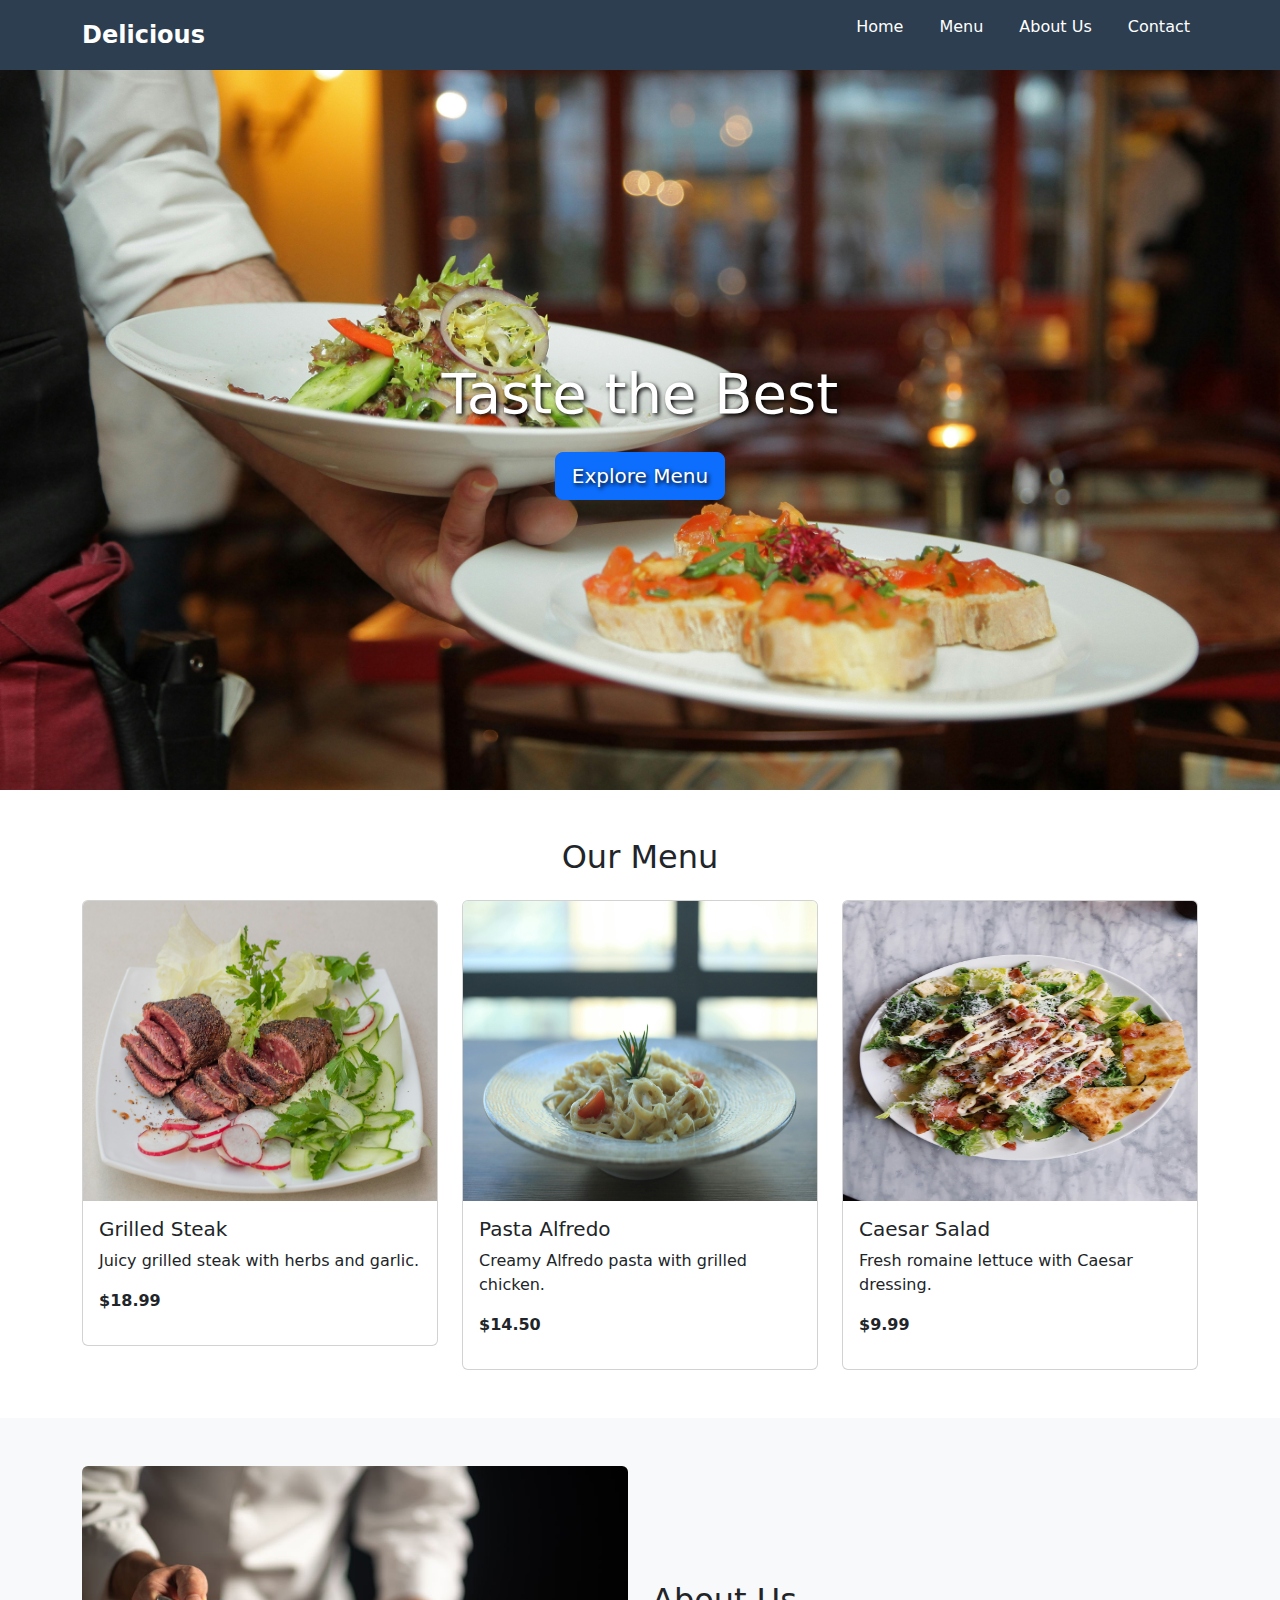
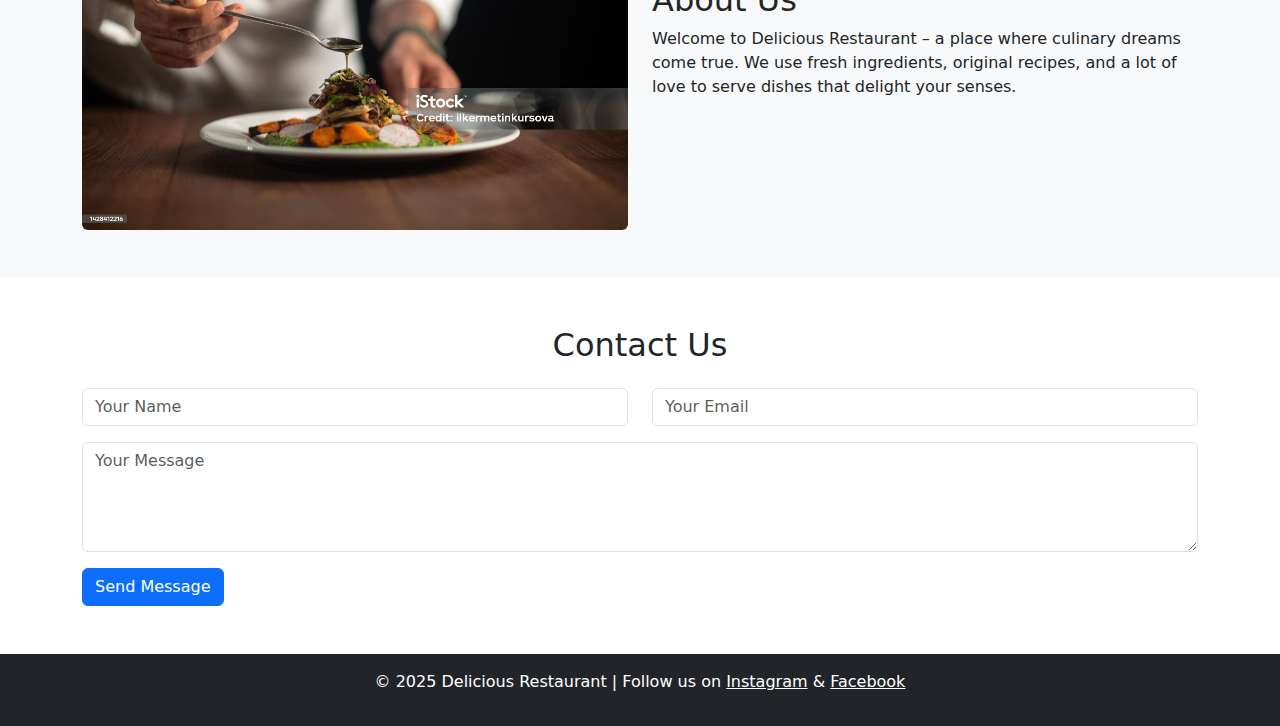
<file: Fictional-Restaurant/index.html>
<!DOCTYPE html>
<html lang="en">
<head>
    <meta charset="UTF-8">
    <meta name="viewport" content="width=device-width, initial-scale=1">
    <title>Delicious Restaurant</title>
    <link href="https://cdn.jsdelivr.net/npm/bootstrap@5.3.0/dist/css/bootstrap.min.css" rel="stylesheet">
    <link rel="stylesheet" href="style.css">
</head>
<body>

    <!-- Header / Navbar -->
    <nav class="restaurant-navbar">
        <div class="container">
            <div class="logo">Delicious</div>
            <input type="checkbox" id="menu-toggle" />
            <label for="menu-toggle" class="menu-icon">&#9776;</label>

            <ul class="nav-links">
                <li><a href="#">Home</a></li>
                <li><a href="#menu">Menu</a></li>
                <li><a href="#about">About Us</a></li>
                <li><a href="#contact">Contact</a></li>
            </ul>
        </div>
    </nav>

    <!-- Hero Section -->
    <section class="hero text-center">
        <div>
            <h1 class="display-4">Taste the Best</h1>
            <a href="#menu" class="btn btn-primary btn-lg mt-3">Explore Menu</a>
        </div>
    </section>

    <!-- Menu Section -->
        <section id="menu" class="py-5">
            <div class="container">
              <h2 class="text-center mb-4">Our Menu</h2>
                <div class="row g-4">
                    <div class="col-md-4">
                        <div class="card">
                            <img src="./images/Grilled Steak.jpg" class="card-img-top" alt="Dish 1" height="300px" width="400px">
                            <div class="card-body">
                                <h5 class="card-title">Grilled Steak</h5>
                                <p class="card-text">Juicy grilled steak with herbs and garlic.</p>
                                <p><strong>$18.99</strong></p>
                            </div>
                        </div>
                    </div>
                    <div class="col-md-4">
                        <div class="card">
                            <img src="./images/Pasta Alfredo.jpg" class="card-img-top" alt="Dish 2" height="300px" width="400px">
                            <div class="card-body">
                                <h5 class="card-title">Pasta Alfredo</h5>
                                <p class="card-text">Creamy Alfredo pasta with grilled chicken.</p>
                                <p><strong>$14.50</strong></p>
                            </div>
                        </div>
                    </div>
                    <div class="col-md-4">
                        <div class="card">
                            <img src="./images/Caesar Salad.jpg" class="card-img-top" alt="Dish 3" height="300px" width="400px">
                            <div class="card-body">
                                <h5 class="card-title">Caesar Salad</h5>
                                <p class="card-text">Fresh romaine lettuce with Caesar dressing.</p>
                                <p><strong>$9.99</strong></p>
                            </div>
                        </div>
                    </div>
                </div>
            </div>
        </section>

    <!-- About Us Section -->
    <section id="about" class="py-5 bg-light">
        <div class="container">
            <div class="row align-items-center">
                <div class="col-md-6">
                    <img src="./images/Restaurant.jpg" class="img-fluid rounded" alt="Restaurant">
                </div>
                <div class="col-md-6">
                    <h2>About Us</h2>
                    <p>Welcome to Delicious Restaurant – a place where culinary dreams come true. We use fresh ingredients, original recipes, and a lot of love to serve dishes that delight your senses.</p>
                </div>
            </div>
        </div>
    </section>

    <!-- Contact Section -->
    <section id="contact" class="py-5">
        <div class="container">
            <h2 class="text-center mb-4">Contact Us</h2>
            <form>
                <div class="row mb-3">
                    <div class="col-md-6">
                        <input type="text" class="form-control" placeholder="Your Name" required>
                    </div>
                    <div class="col-md-6">
                        <input type="email" class="form-control" placeholder="Your Email" required>
                    </div>
                </div>
                <div class="mb-3">
                    <textarea class="form-control" rows="4" placeholder="Your Message" required></textarea>
                </div>
                <button type="submit" class="btn btn-primary">Send Message</button>
            </form>
        </div>
    </section>

    <!-- Footer -->
    <footer class="bg-dark text-white text-center py-3">
        <p>&copy; 2025 Delicious Restaurant | Follow us on 
            <a href="#" class="text-white text-decoration-underline">Instagram</a> & 
            <a href="#" class="text-white text-decoration-underline">Facebook</a>
        </p>
    </footer>

</body>
</html>
</file>
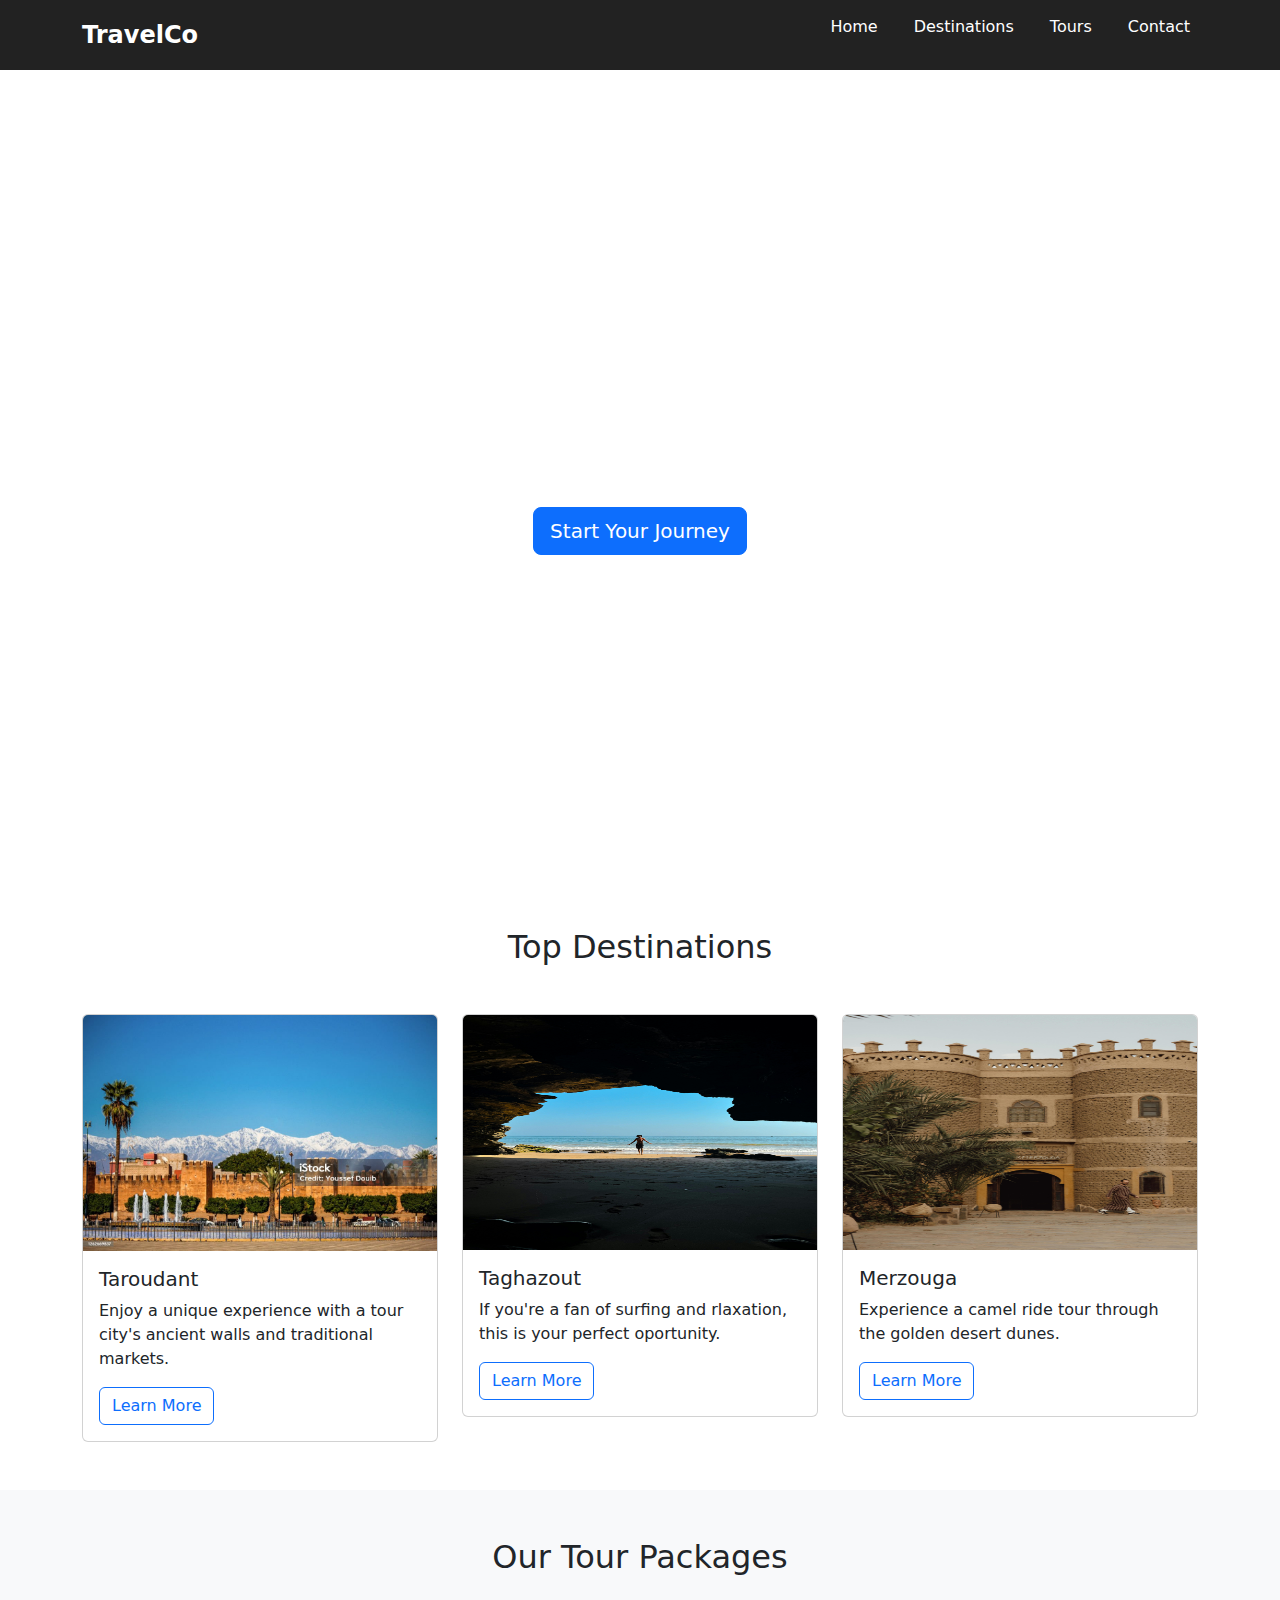
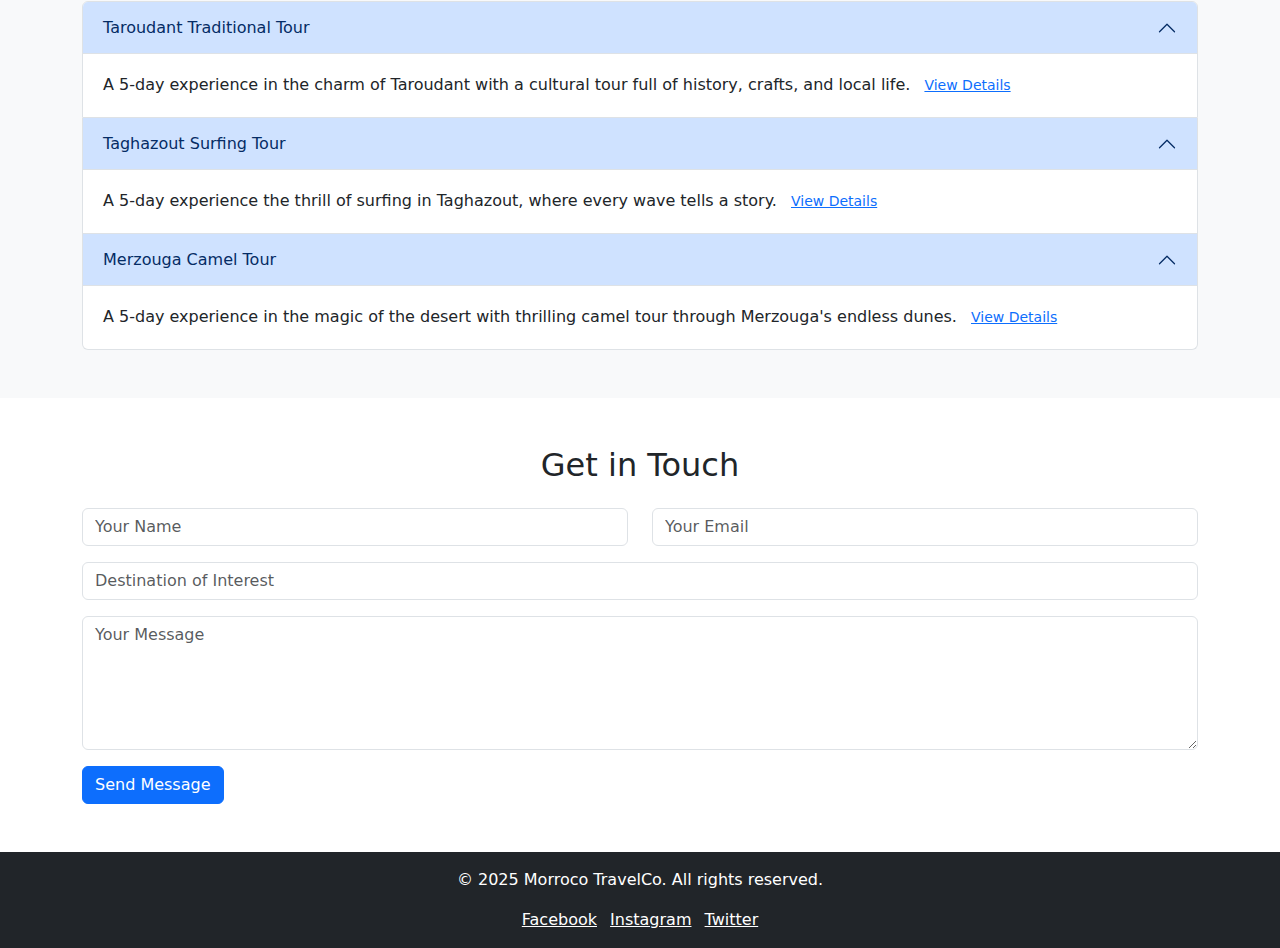
<file: Travel-Agency/index.html>
<!DOCTYPE html>
<html lang="en">
<head>
    <meta charset="UTF-8">
    <meta name="viewport" content="width=device-width, initial-scale=1">
    <title>Travel Agency</title>
    <!-- Bootstrap CDN -->
    <link href="https://cdn.jsdelivr.net/npm/bootstrap@5.3.0/dist/css/bootstrap.min.css" rel="stylesheet">
    <link rel="stylesheet" href="style.css">
</head>
<body>
    <nav class="custom-navbar">
        <div class="container">
            <div class="logo">TravelCo</div>
      
            <!-- Icon menu -->
            <input type="checkbox" id="menu-toggle" />
            <label for="menu-toggle" class="menu-icon">&#9776;</label>
      
        
            <ul class="nav-links">
                <li><a href="#">Home</a></li>
                <li><a href="#destinations">Destinations</a></li>
                <li><a href="#tours">Tours</a></li>
                <li><a href="#contact">Contact</a></li>
            </ul>
        </div>
    </nav>

    <section class="hero d-flex align-items-center justify-content-center text-center text-white">
        <div>
            <h1>Explore the World with Us</h1>
            <p>Your dream destinations await</p>
            <a href="#destinations" class="btn btn-primary btn-lg mt-3">Start Your Journey</a>
        </div>
    </section>

    <!--Destinations -->
    <section id="destinations" class="py-5">
        <div class="container">
            <h2 class="text-center mb-5">Top Destinations</h2>
            <div class="row g-4">
                <div class="col-md-4">
                    <div class="card">
                        <img src="./images/Taroudant.jpg" class="card-img-top" alt="Taroudant" >
                        <div class="card-body">
                            <h5 class="card-title">Taroudant</h5>
                            <p class="card-text">Enjoy a unique experience 
                                with a tour city's ancient 
                                walls and traditional markets.</p>
                            <a href="#" class="btn btn-outline-primary">Learn More</a>
                        </div>
                    </div>
                </div>
                
                <div class="col-md-4">
                    <div class="card">
                        <img src="./images/Taghazout.jpg" class="card-img-top" alt="Taghazout" height="235px" width="400px">
                        <div class="card-body">
                            <h5 class="card-title">Taghazout</h5>
                            <p class="card-text">If you're a fan of surfing and rlaxation,
                                this is your perfect oportunity.</p>
                            <a href="#" class="btn btn-outline-primary">Learn More</a>
                        </div>
                    </div>
                </div>
                
                <div class="col-md-4">
                    <div class="card">
                        <img src="./images/Merzouga.jpg" class="card-img-top" alt="Merzouga" height="235px" width="400px">
                        <div class="card-body">
                            <h5 class="card-title">Merzouga</h5>
                            <p class="card-text">Experience a camel ride tour through
                                the golden desert dunes.</p>
                            <a href="#" class="btn btn-outline-primary">Learn More</a>
                        </div>
                    </div>
                </div>
                
            </div>
        </div>
    </section>

    <!--Tour Packages-->
    <section id="tours" class="py-5 bg-light">
        <div class="container">
            <h2 class="text-center mb-4">Our Tour Packages</h2>
            <div class="accordion" id="tourAccordion">
                <!-- Taroudant Traditional Tour -->
                <div class="accordion-item">
                    <h2 class="accordion-header" id="headingOne">
                        <button class="accordion-button" type="button" data-bs-toggle="collapse" data-bs-target="#collapseOne">
                        Taroudant Traditional Tour
                        </button>
                    </h2>
                    <div id="collapseOne" class="accordion-collapse collapse show" data-bs-parent="#tourAccordion">
                        <div class="accordion-body">
                            A 5-day experience in the charm of Taroudant with a cultural tour full of
                            history, crafts, and local life.
                            <a href="#" class="btn btn-sm btn-link">View Details</a>
                        </div>
                    </div>
                </div>
                <!-- Taghazout Surfing Tour -->
                <div class="accordion-item">
                    <h2 class="accordion-header" id="headingOne">
                        <button class="accordion-button" type="button" data-bs-toggle="collapse" data-bs-target="#collapseOne">
                        Taghazout Surfing Tour
                        </button>
                    </h2>
                    <div id="collapseOne" class="accordion-collapse collapse show" data-bs-parent="#tourAccordion">
                        <div class="accordion-body">
                            A 5-day experience the thrill of surfing in Taghazout, where every wave tells a story.
                            <a href="#" class="btn btn-sm btn-link">View Details</a>
                        </div>
                    </div>
                </div>
                <!-- Merzouga Camel Tour -->
                <div class="accordion-item">
                    <h2 class="accordion-header" id="headingOne">
                        <button class="accordion-button" type="button" data-bs-toggle="collapse" data-bs-target="#collapseOne">
                        Merzouga Camel Tour
                        </button>
                    </h2>
                    <div id="collapseOne" class="accordion-collapse collapse show" data-bs-parent="#tourAccordion">
                        <div class="accordion-body">
                            A 5-day experience in the magic of the desert with thrilling camel tour through 
                            Merzouga's endless dunes.
                            <a href="#" class="btn btn-sm btn-link">View Details</a>
                        </div>
                    </div>
                </div>
            </div>
        </div>
    </section>

    <!-- Contact -->
    <section id="contact" class="py-5">
        <div class="container">
            <h2 class="text-center mb-4">Get in Touch</h2>
            <form>
                <div class="row mb-3">
                    <div class="col-md-6">
                        <input type="text" class="form-control" placeholder="Your Name" required>
                    </div>
                    <div class="col-md-6">
                        <input type="email" class="form-control" placeholder="Your Email" required>
                    </div>
                </div>
                <div class="mb-3">
                    <input type="text" class="form-control" placeholder="Destination of Interest">
                </div>
                <div class="mb-3">
                    <textarea class="form-control" rows="5" placeholder="Your Message"></textarea>
                </div>
                <button type="submit" class="btn btn-primary">Send Message</button>
            </form>
        </div>
    </section>

    <!--Footer -->
    <footer class="bg-dark text-white text-center py-3">
        <p>&copy; 2025 Morroco TravelCo. All rights reserved.</p>
        <div>
          <a href="#" class="text-white me-2">Facebook</a>
          <a href="#" class="text-white me-2">Instagram</a>
          <a href="#" class="text-white">Twitter</a>
        </div>
    </footer>
    
</body>
</html>
</file>
<file: Fictional-Restaurant/style.css>
/*backgroound image*/
.hero {
  background: url('./images/Delicious\ dish.jpg') center/cover no-repeat;
  height: 80vh;
  display: flex;
  align-items: center;
  justify-content: center;
  color: white;
  text-shadow: 2px 2px 4px #000;
}

/*Navbar*/
.restaurant-navbar {
  background-color: #2c3e50;
  color: white;
  padding: 15px 0;
}

.restaurant-navbar .container {
  display: flex;
  justify-content: space-between;
  align-items: center;
  position: relative;
}

.restaurant-navbar .logo {
  font-size: 1.5rem;
  font-weight: bold;
}

.restaurant-navbar .nav-links {
  list-style: none;
  display: flex;
  gap: 20px;
}

.restaurant-navbar .nav-links a {
  color: white;
  text-decoration: none;
  padding: 8px;
}
  
/*Icone menu*/
#menu-toggle,
.menu-icon {
  display: none;
}
  
/* Responsive */
@media (max-width: 768px) {
  .menu-icon {
    display: block;
    font-size: 1.8rem;
    cursor: pointer;
  }
  .nav-links {
    display: none;
    flex-direction: column;
    position: absolute;
    top: 60px;
    right: 0;
    background-color: #34495e;
    width: 200px;
    padding: 10px;
  }
    
  #menu-toggle:checked + .menu-icon + .nav-links {
    display: flex;
  }
}
</file>
<file: Travel-Agency/style.css>
/*backgroound image*/
.hero {
    height: 90vh;
    background: url('https://images.unsplash.com/photo-1507525428034-b723cf961d3e') center center/cover no-repeat;
}

/*Navbar*/
.custom-navbar {
    background-color: #222;
    color: white;
    padding: 15px 0;
}
  
.custom-navbar .container {
    display: flex;
    justify-content: space-between;
    align-items: center;
    position: relative;
}
  
.custom-navbar .logo {
    font-size: 1.5rem;
    font-weight: bold;
}
  
.custom-navbar .nav-links {
    list-style: none;
    display: flex;
    gap: 20px;
}
  
.custom-navbar .nav-links a {
    color: white;
    text-decoration: none;
    padding: 8px;
}

/*Icone menu*/
#menu-toggle, .menu-icon {
    display: none;
}
  
/* Responsive */
@media (max-width: 768px) {
    
    .menu-icon {
      display: block;
      font-size: 1.8rem;
      cursor: pointer;
    }
  
    
    .nav-links {
      display: none;
      flex-direction: column;
      position: absolute;
      top: 60px;
      right: 0;
      background-color: #333;
      width: 200px;
      padding: 10px;
    }
  
    
    #menu-toggle:checked + .menu-icon + .nav-links {
      display: flex;
    }
}
</file>
